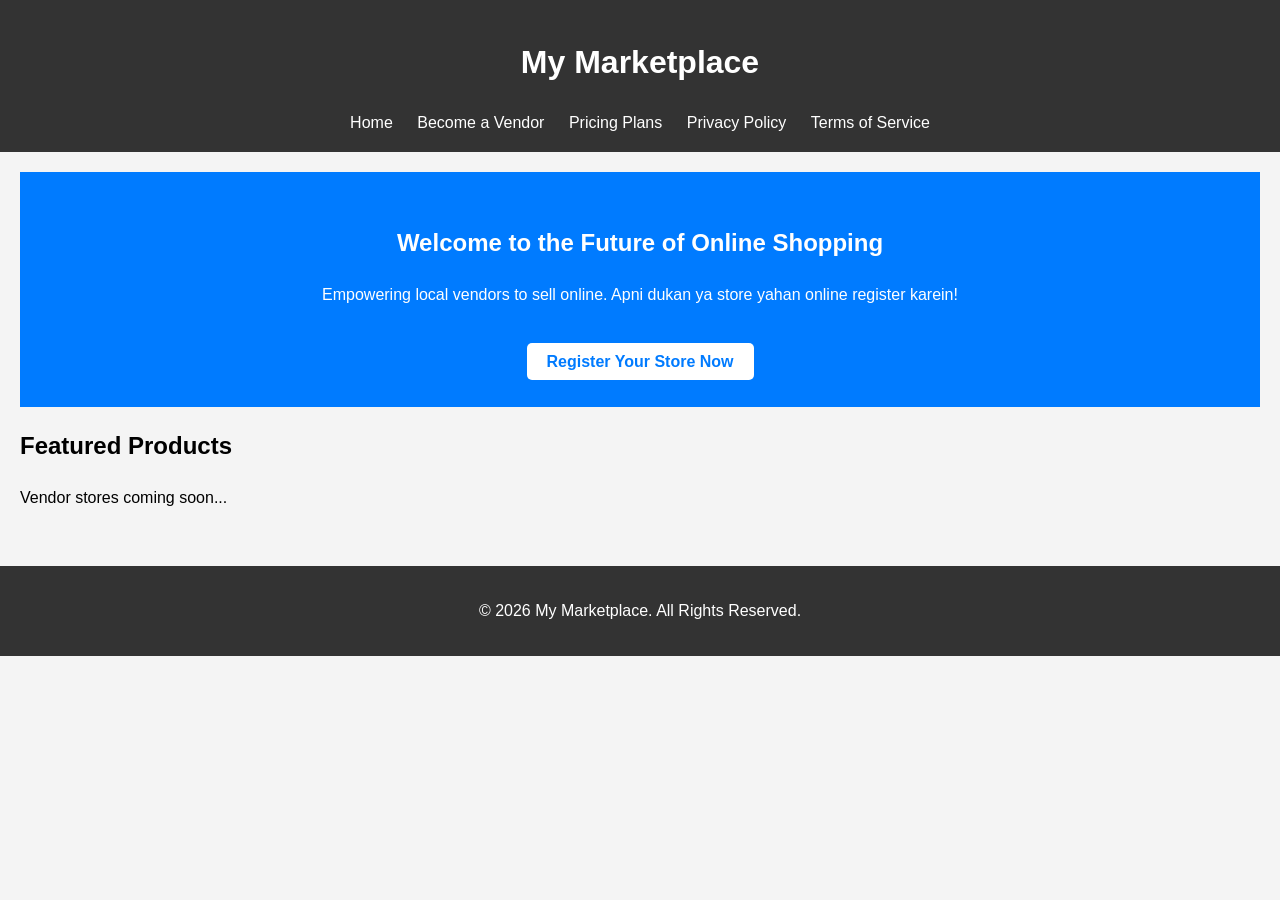
<file: index.html>
<!DOCTYPE html>
<html lang="en">
<head>
    <meta charset="UTF-8">
    <meta name="viewport" content="width=device-width, initial-scale=1.0">
    <title>Multi-Vendor Marketplace</title>
    <link rel="stylesheet" href="style.css">
</head>
<body>
    <header>
        <h1>My Marketplace</h1>
        <nav>
            <a href="index.html">Home</a>
            <a href="register.html">Become a Vendor</a>
            <a href="pricing.html">Pricing Plans</a>
            <a href="privacy.html">Privacy Policy</a>
            <a href="terms.html">Terms of Service</a>
        </nav>
    </header>
    <main>
        <section class="hero">
            <h2>Welcome to the Future of Online Shopping</h2>
            <p>Empowering local vendors to sell online. Apni dukan ya store yahan online register karein!</p>
            <br>
            <a href="register.html" style="background: #fff; color: #007bff; padding: 10px 20px; text-decoration: none; font-weight: bold; border-radius: 5px;">Register Your Store Now</a>
        </section>
        <section class="products">
            <h2>Featured Products</h2>
            <p>Vendor stores coming soon...</p>
        </section>
    </main>
    <footer>
        <p>&copy; 2026 My Marketplace. All Rights Reserved.</p>
    </footer>
</body>
</html>
</file>
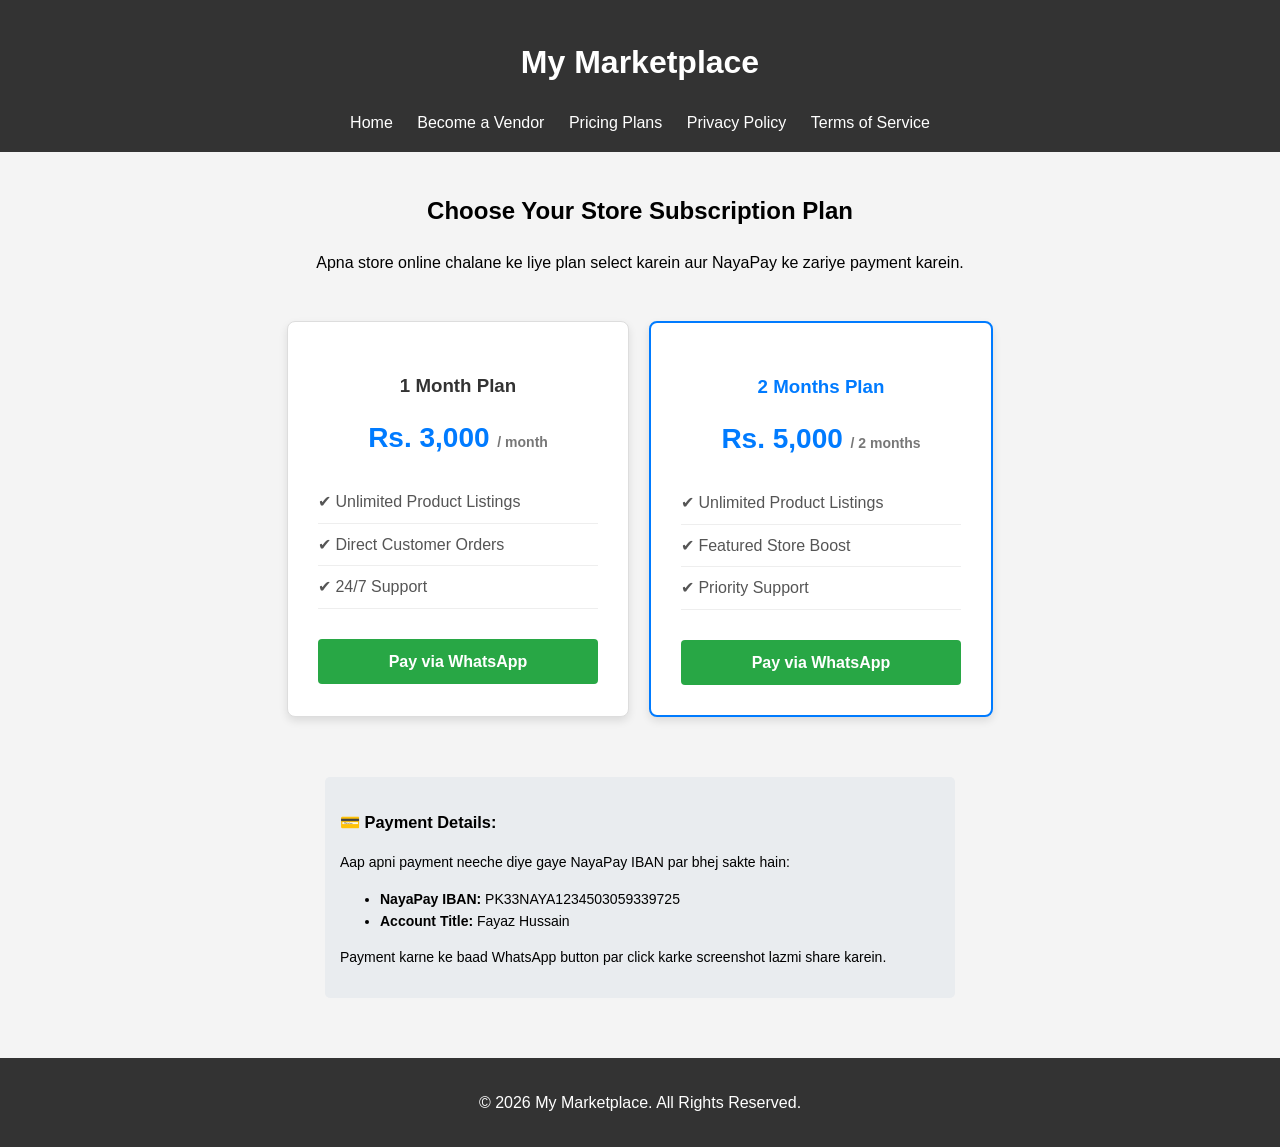
<file: pricing.html>
<!DOCTYPE html>
<html lang="en">
<head>
    <meta charset="UTF-8">
    <meta name="viewport" content="width=device-width, initial-scale=1.0">
    <title>Vendor Pricing Plans - My Marketplace</title>
    <link rel="stylesheet" href="style.css">
    <style>
        .pricing-container {
            display: flex;
            justify-content: center;
            gap: 20px;
            flex-wrap: wrap;
            padding: 30px;
        }
        .pricing-card {
            background: #fff;
            border: 1px solid #ddd;
            border-radius: 8px;
            padding: 30px;
            width: 280px;
            text-align: center;
            box-shadow: 0 4px 8px rgba(0,0,0,0.1);
            margin-bottom: 10px;
        }
        .pricing-card h3 {
            color: #333;
            margin-bottom: 10px;
        }
        .price {
            font-size: 28px;
            color: #007bff;
            font-weight: bold;
            margin: 15px 0;
        }
        .pricing-card ul {
            list-style: none;
            padding: 0;
            margin: 20px 0;
            text-align: left;
        }
        .pricing-card ul li {
            padding: 8px 0;
            border-bottom: 1px solid #eee;
            color: #555;
        }
        .btn-plan {
            background: #28a745;
            color: #fff;
            padding: 10px 20px;
            text-decoration: none;
            border-radius: 4px;
            display: inline-block;
            font-weight: bold;
            width: 100%;
            box-sizing: border-box;
            margin-top: 10px;
        }
        .btn-plan:hover {
            background: #218838;
        }
        .payment-info {
            background: #e9ecef;
            padding: 15px;
            border-radius: 5px;
            margin-top: 20px;
            font-size: 14px;
            text-align: left;
        }
    </style>
</head>
<body>
    <header>
        <h1>My Marketplace</h1>
        <nav>
            <a href="index.html">Home</a>
            <a href="register.html">Become a Vendor</a>
            <a href="pricing.html">Pricing Plans</a>
            <a href="privacy.html">Privacy Policy</a>
            <a href="terms.html">Terms of Service</a>
        </nav>
    </header>
    <main style="text-align: center;">
        <h2>Choose Your Store Subscription Plan</h2>
        <p>Apna store online chalane ke liye plan select karein aur NayaPay ke zariye payment karein.</p>
        
        <div class="pricing-container">
            <!-- 1 Month Plan -->
            <div class="pricing-card">
                <h3>1 Month Plan</h3>
                <div class="price">Rs. 3,000 <span style="font-size: 14px; color: #777;">/ month</span></div>
                <ul>
                    <li>✔ Unlimited Product Listings</li>
                    <li>✔ Direct Customer Orders</li>
                    <li>✔ 24/7 Support</li>
                </ul>
                <a href="https://wa.me/9647871477809?text=Main%201%20Month%20plan%20lena%20chahta%20hoon" class="btn-plan" target="_blank">Pay via WhatsApp</a>
            </div>

            <!-- 2 Months Plan -->
            <div class="pricing-card" style="border: 2px solid #007bff;">
                <h3 style="color: #007bff;">2 Months Plan</h3>
                <div class="price">Rs. 5,000 <span style="font-size: 14px; color: #777;">/ 2 months</span></div>
                <ul>
                    <li>✔ Unlimited Product Listings</li>
                    <li>✔ Featured Store Boost</li>
                    <li>✔ Priority Support</li>
                </ul>
                <a href="https://wa.me/9647871477809?text=Main%202%20Months%20plan%20lena%20chahta%20hoon" class="btn-plan" target="_blank">Pay via WhatsApp</a>
            </div>
        </div>

        <div style="max-width: 600px; margin: 20px auto;" class="payment-info">
            <h3>💳 Payment Details:</h3>
            <p>Aap apni payment neeche diye gaye NayaPay IBAN par bhej sakte hain:</p>
            <ul>
                <li><strong>NayaPay IBAN:</strong> PK33NAYA1234503059339725</li>
                <li><strong>Account Title:</strong> Fayaz Hussain</li>
            </ul>
            <p>Payment karne ke baad WhatsApp button par click karke screenshot lazmi share karein.</p>
        </div>
    </main>
    <footer>
        <p>&copy; 2026 My Marketplace. All Rights Reserved.</p>
    </footer>
</body>
</html>
</file>
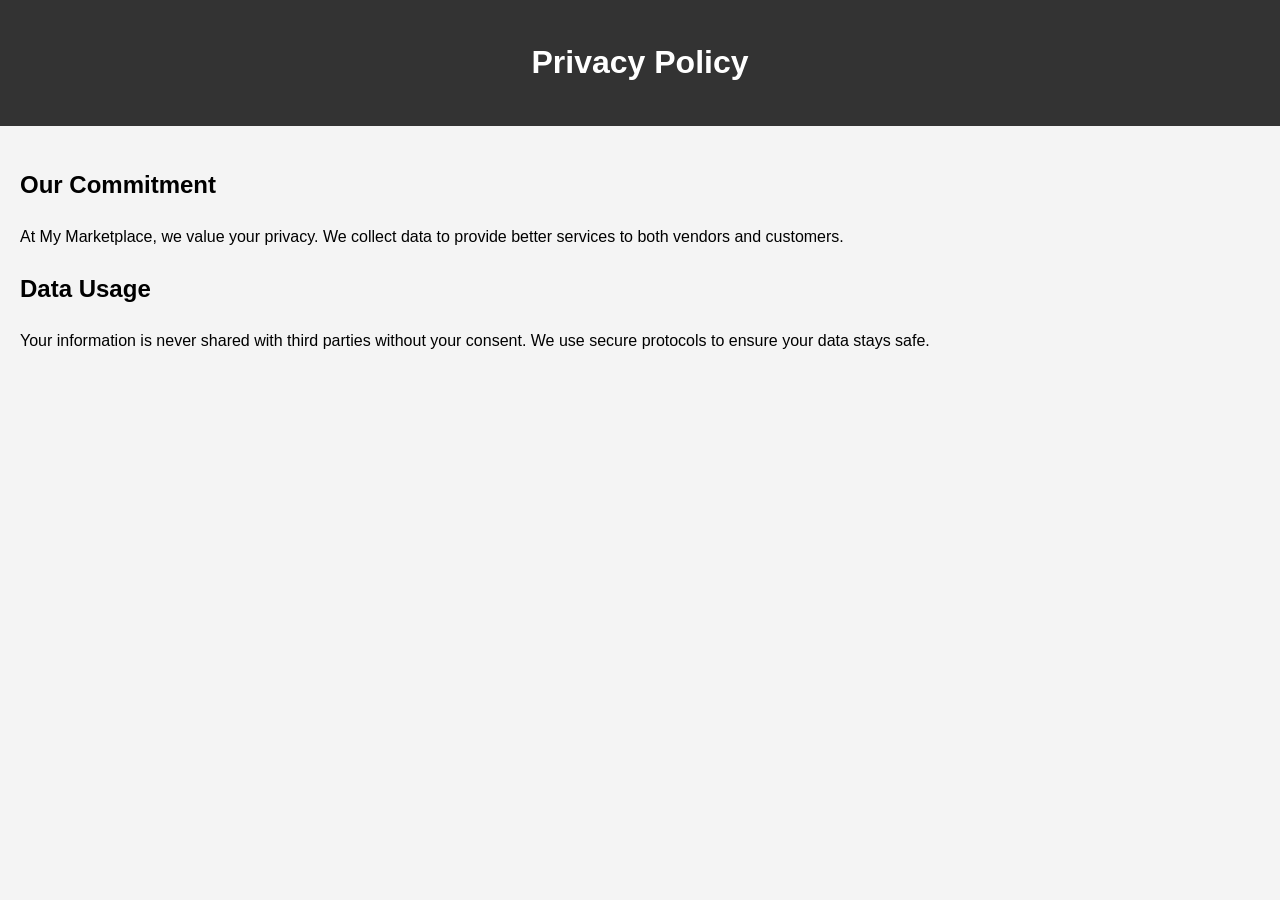
<file: privacy.html>
<!DOCTYPE html>
<html lang="en">
<head>
    <meta charset="UTF-8">
    <title>Privacy Policy</title>
    <link rel="stylesheet" href="style.css">
</head>
<body>
    <header><h1>Privacy Policy</h1></header>
    <main>
        <h2>Our Commitment</h2>
        <p>At My Marketplace, we value your privacy. We collect data to provide better services to both vendors and customers.</p>
        <h2>Data Usage</h2>
        <p>Your information is never shared with third parties without your consent. We use secure protocols to ensure your data stays safe.</p>
    </main>
</body>
</html>
</file>
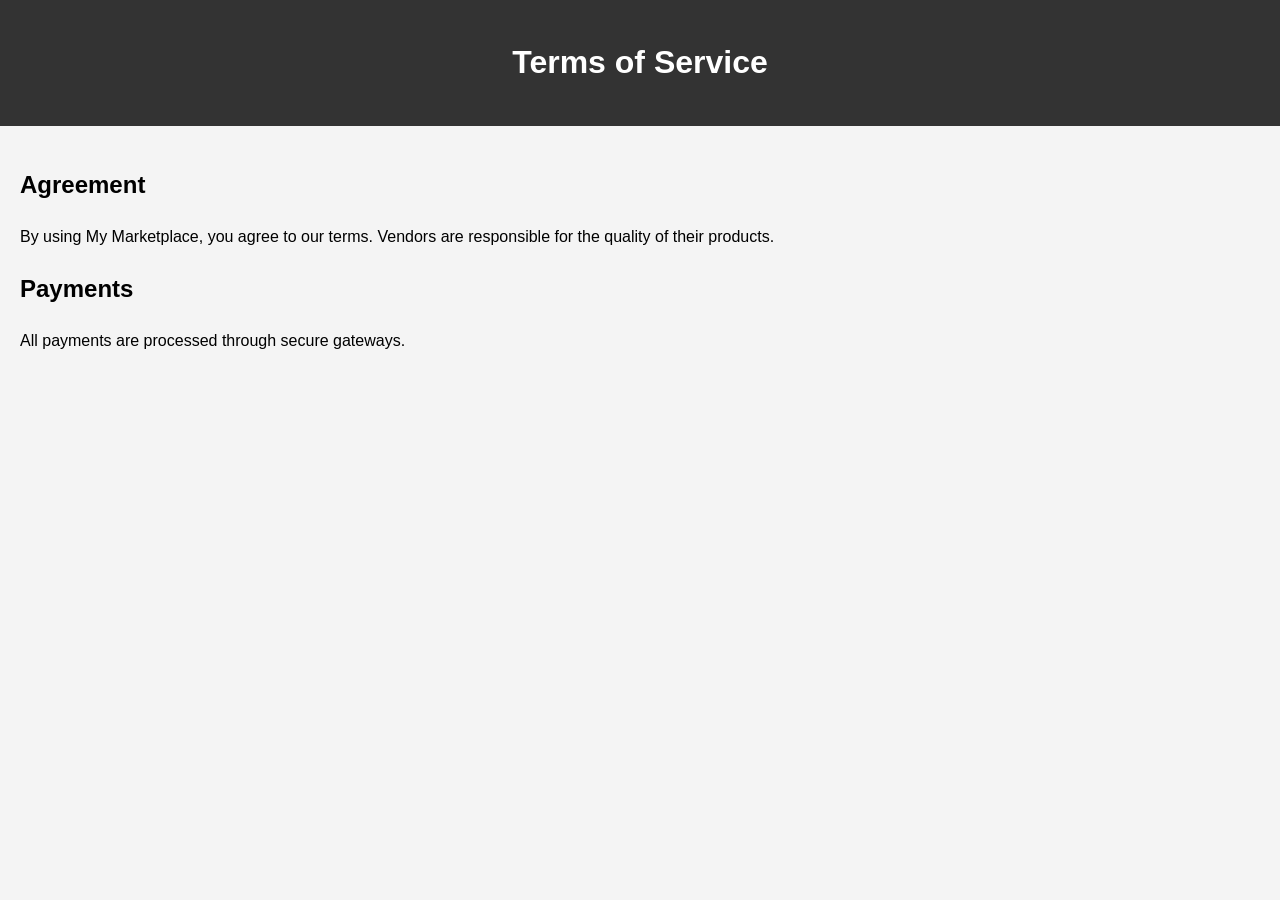
<file: terms.html>
<!DOCTYPE html>
<html lang="en">
<head>
    <meta charset="UTF-8">
    <title>Terms of Service</title>
    <link rel="stylesheet" href="style.css">
</head>
<body>
    <header><h1>Terms of Service</h1></header>
    <main>
        <h2>Agreement</h2>
        <p>By using My Marketplace, you agree to our terms. Vendors are responsible for the quality of their products.</p>
        <h2>Payments</h2>
        <p>All payments are processed through secure gateways.</p>
    </main>
</body>
</html>
</file>
<file: style.css>
body { font-family: 'Arial', sans-serif; margin: 0; padding: 0; line-height: 1.6; background-color: #f4f4f4; }
header { background: #333; color: #fff; padding: 1rem; text-align: center; }
nav a { color: #fff; margin: 0 10px; text-decoration: none; }
.hero { background: #007bff; color: #fff; padding: 2rem; text-align: center; }
main { padding: 20px; }
footer { text-align: center; padding: 1rem; background: #333; color: #fff; margin-top: 20px; }
</file>
